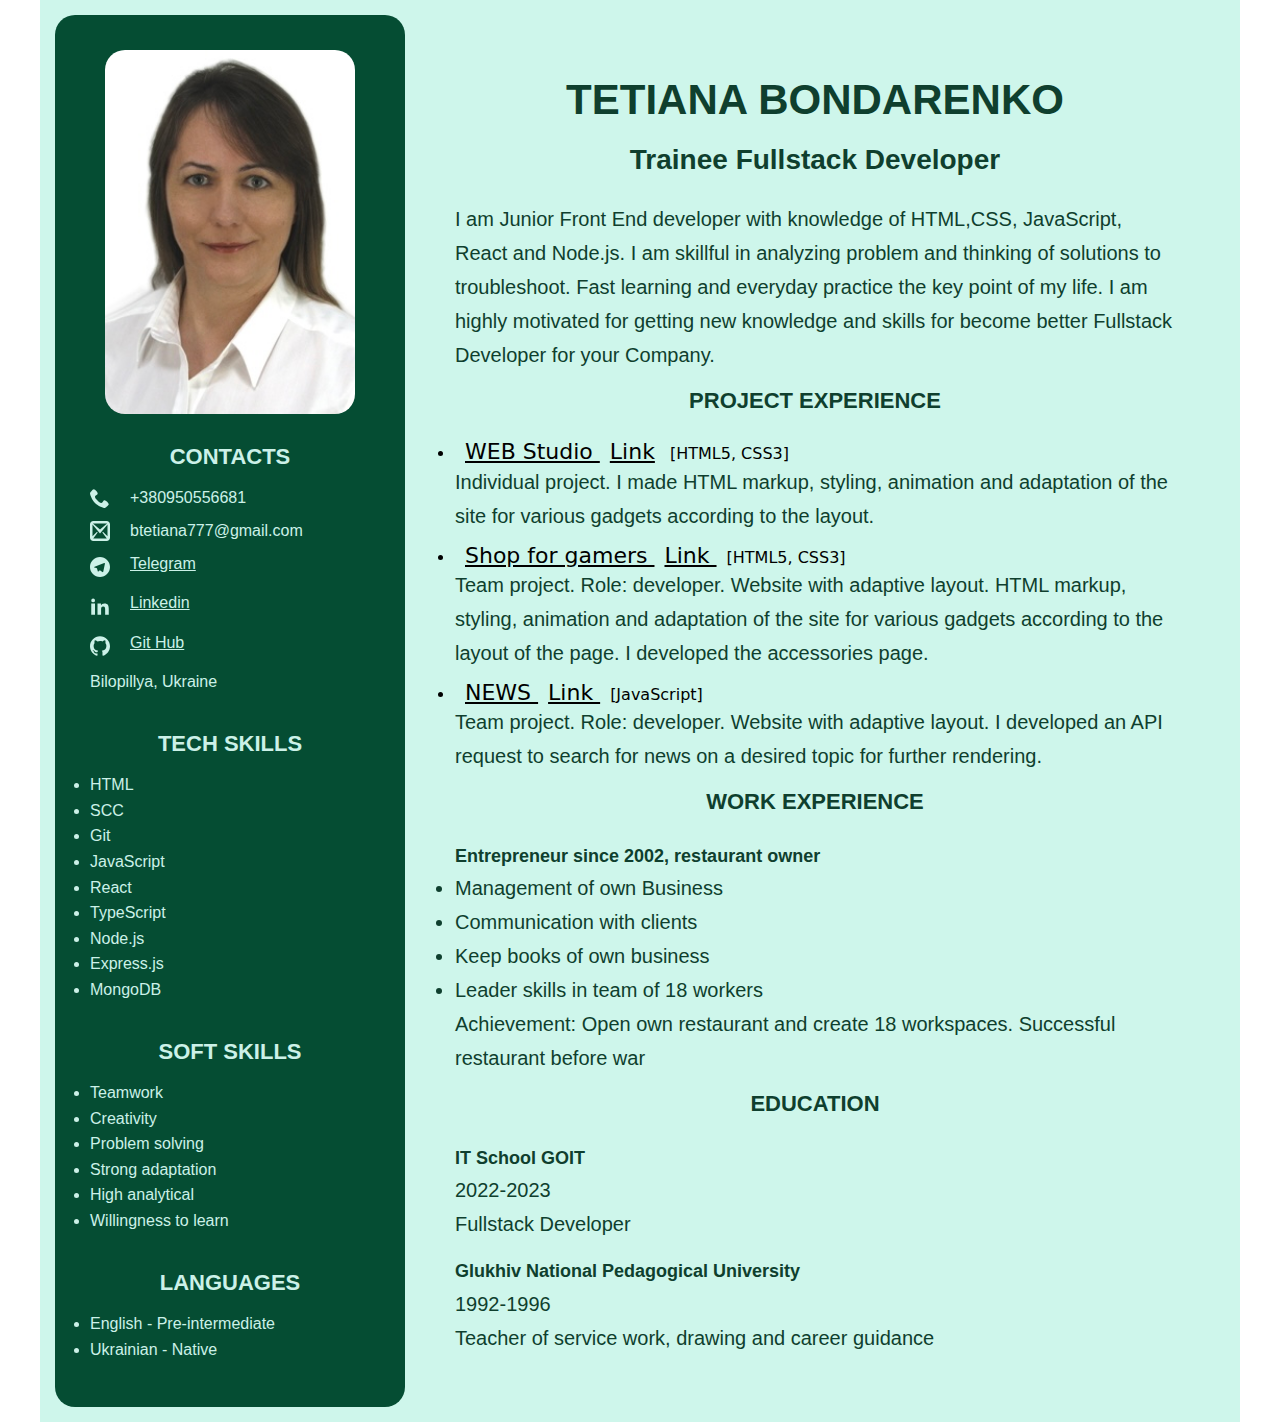
<file: index.html>
<!DOCTYPE html>
<html lang="en">
<head>
    <meta charset="UTF-8">
    <meta http-equiv="X-UA-Compatible" content="IE=edge">
    <meta name="viewport" content="width=device-width, initial-scale=1.0">
    <title>Tetiana Bondarenko Trainee Fullstack Developer</title>
    <link
    rel="stylesheet"
    href="https://cdnjs.cloudflare.com/ajax/libs/modern-normalize/1.0.0/modern-normalize.min.css"
    />
    <link rel="preconnect" href="https://fonts.googleapis.com" /> 
    <link rel="preconnect" href="https://fonts.gstatic.com" crossorigin /> 
    <link href="https://fonts.googleapis.com/css2?family=Roboto+Condensed:wght@400;700&display=swap" rel="stylesheet" />
    <link rel="stylesheet" href="./css/styles.css" />
</head>
<body>
    <main> 
        <div class="container">
            <div class="wrap-about">
                <section class="about">
                <div >
                    <img src="./img/IMG_2670 2.jpg" alt="User photo" class="thumb"/>
                </div>  
                <h2 class="title">CONTACTS</h2>
                <ul class="information">
                    <li class="nav-link">
                        <svg class="icon">
                            <use href="./img/symbol-defs.svg#icon-phone"></use>
                          </svg>+380950556681</li>
                    <li class="nav-link">
                    <svg class="icon">
                        <use href="./img/symbol-defs.svg#icon-mail2"></use>
                      </svg>btetiana777@gmail.com</li>
                    <li class="nav-link">
                        <svg class="icon">
                            <use href="./img/symbol-defs.svg#icon-telegram"></use>
                          </svg>
                        <a class="nav-link link" href="https://t.me/BondarenkoTetiana">Telegram</a>
                        
                    </li>
                    <li class="nav-link">
                        <svg class="icon">
                            <use href="./img/symbol-defs.svg#icon-linkedin"></use>
                          </svg>
                        <a class="nav-link link" href="https://www.linkedin.com/in/bondarenkotet/">Linkedin</a>
                    </li>
                    <li class="nav-link"> 
                        <svg class="icon">
                            <use href="./img/symbol-defs.svg#icon-github"></use>
                          </svg>
                        <a class="nav-link link" href="https://github.com/BondarenkoTet">Git Hub</a>
                    </li>
                    <li class="nav-link">
                        <p> Bilopillya, Ukraine</p>
                    </li>
                </ul>
                <h2 class="title">TECH SKILLS </h2>
                <ul class="information">
                    <li>HTML</li>
                    <li>SCC</li>
                    <li>Git</li>
                    <li>JavaScript</li>
                    <li>React</li>
                    <li>TypeScript</li>
                    <li>Node.js</li>
                    <li>Express.js</li>
                    <li>MongoDB</li>
                </ul>
                <h2 class="title">SOFT SKILLS</h2>
                <ul class="information">
                    <li>Teamwork</li>
                    <li>Creativity</li>
                    <li>Problem solving</li>
                    <li>Strong adaptation</li>
                    <li>High analytical</li>
                    <li>Willingness to learn</li>
                </ul>
                <h2 class="title">LANGUAGES</h2>
                <ul class="information">
                    <li>English - Pre-intermediate</li>
                    <li>Ukrainian - Native</li>
                    <!-- <li>Russian - Native</li> -->
                </ul>
                </section>
            </div>

            <div class="wrap-descriprion">
                <section class="description"> 
                    <h1 class="headline">TETIANA BONDARENKO</h1>
                    <h2 class="prof-headline">Trainee Fullstack Developer</h2>
                    <p class="text">I am Junior Front End developer with knowledge of HTML,CSS, JavaScript, React and Node.js. I am skillful in analyzing problem and thinking of solutions to troubleshoot. Fast learning and everyday practice the key point of my life. I am highly motivated for getting new knowledge and skills for become better Fullstack Developer for your Company. 
                    </p>
                    <h2 class="opposite-title">PROJECT EXPERIENCE</h2>
                    <ul>
                        <li class="project-list">
                            <a href=" https://bondarenkotet.github.io/goit-murkup-hw-08/"
                                target="_blank"
                                rel="noreferrer noopener"
                                class="project link">WEB Studio
                            </a>
                            <a href=" https://github.com/BondarenkoTet/goit-murkup-hw-08"
                                target="_blank"
                                rel="noreferrer noopener"
                                class="project link">Link</a>
                                <span class="techno">[HTML5, CSS3]</span>
                            <p class="text">
                                Individual project. I made HTML markup, styling, animation and
                                adaptation of the site for various gadgets according to the
                                layout.
                            </p>
                        </li>
                        <li class="project-list">
                            <a href="https://fredduke1983.github.io/shopforgamer/"
                                target="_blank"
                                rel="noreferrer noopener"
                                class="project link">Shop for gamers 
                            </a>
                            <a href="https://github.com/Fredduke1983/shopforgamer/tree/main/src/partials/access"
                                target="_blank"
                                rel="noreferrer noopener"
                                class="project link">Link
                            </a>
                            <span class="techno">[HTML5, CSS3]</span>
                            <p class="text">
                                Team project. Role: developer. Website with adaptive layout.
                                HTML markup, styling, animation and adaptation of the site for
                                various gadgets according to the layout of the page. 
                                I developed the accessories page.
                            </p>
                        </li>
                        <li class="project-list">
                            <a href="https://yuliiamay.github.io/project-js-07/index.html"
                                target="_blank"
                                rel="noreferrer noopener"
                                class="project link">NEWS
                            </a>
                            <a href="https://github.com/YuliiaMay/project-js-07/blob/main/src/js/search.js"
                                target="_blank"
                                rel="noreferrer noopener"
                                class="project link">Link
                            </a>
                            <span class="techno">[JavaScript]</span>
                            <p class="text">
                                    Team project. Role: developer. Website with adaptive layout.
                                    I developed an API request to search for news on a desired topic for further rendering.
                            </p>
                        </li>
                    </ul>
                    <h2 class="opposite-title">WORK EXPERIENCE</h2>
                    <h4 class="ed-title">Entrepreneur since 2002, 
                        restaurant owner</h4>
                        <ul class="second-text">
                            <li>Management of own Business</li>
                            <li>Communication with clients</li>
                            <li>Keep books of own business</li>
                            <li>Leader skills in team of 18 workers</li>
                        </ul>
                    <p class="text">Achievement: Open own restaurant and create 18 workspaces. Successful restaurant before war</p>
                    <h2 class="opposite-title">EDUCATION</h2>
                    <h4 class="ed-title">IT School GOIT</h4> 
                    <p class="text">2022-2023</br>Fullstack Developer</p>
                    <h4 class="ed-title">Glukhiv National Pedagogical University</h4>
                    <p class="text">1992-1996</br>Teacher of service work, drawing and career guidance</p>
                    <!-- <div>
                        <a href="./motivateLetter.html" class="link-letter">Motivate letter</a>
                    </div>  -->
                </section>
            </div> 
        </div>
    </main>
</body>
</html>
</file>
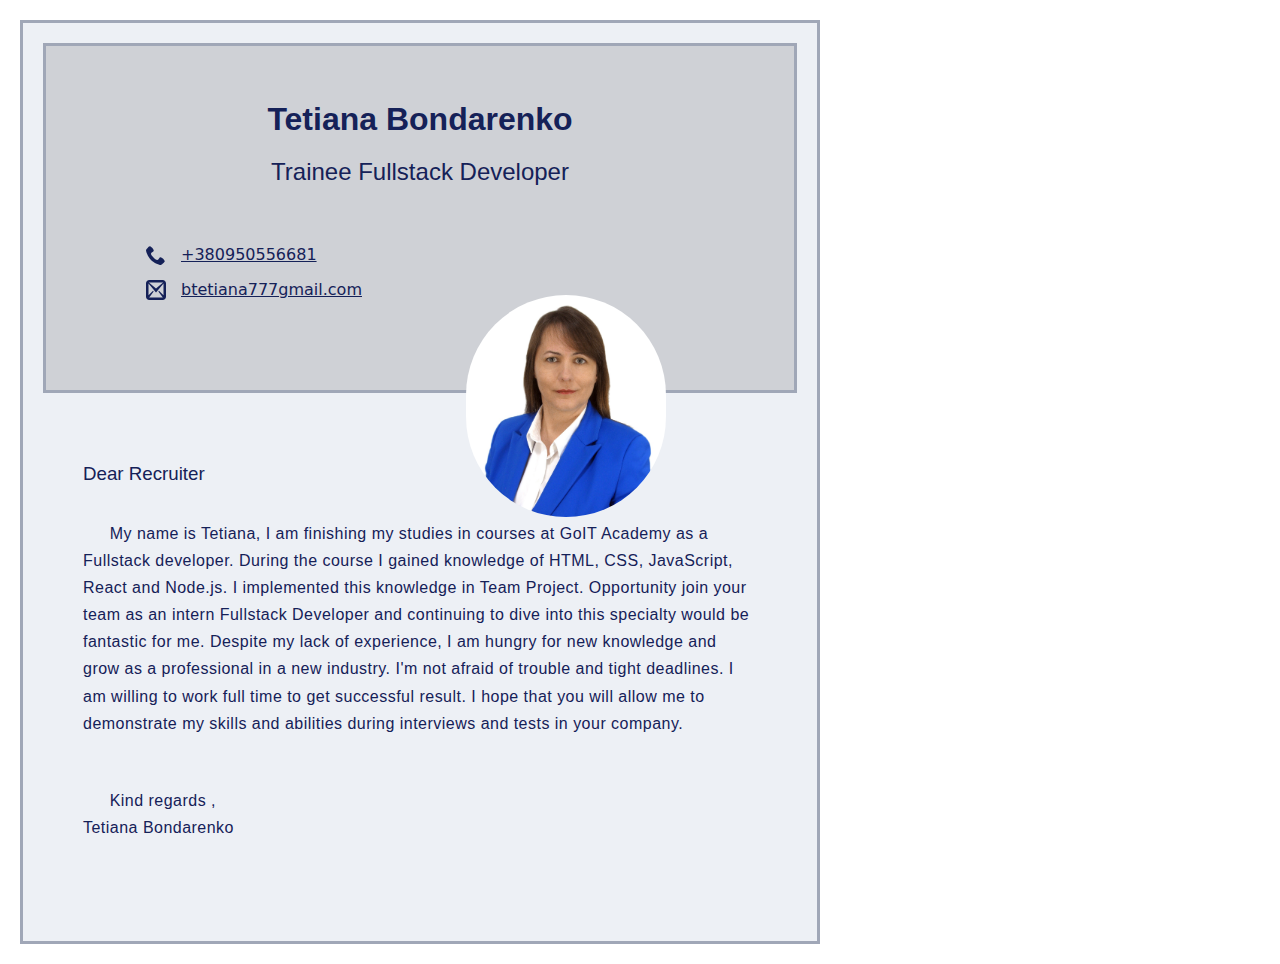
<file: motivateLetter.html>
<!DOCTYPE html>
<html lang="en">
  <head>
    <meta charset="UTF-8" />
    <meta http-equiv="X-UA-Compatible" content="IE=edge" />
    <meta name="viewport" content="width=device-width, initial-scale=1.0" />
    <title>Motivate</title>
    <link
      rel="stylesheet"
      href="https://cdnjs.cloudflare.com/ajax/libs/modern-normalize/1.0.0/modern-normalize.min.css"
    />
    <link rel="preconnect" href="https://fonts.googleapis.com" />
    <link rel="preconnect" href="https://fonts.gstatic.com" crossorigin />
    <link
      href="https://fonts.googleapis.com/css2?family=Roboto+Condensed:wght@400;700&display=swap"
      rel="stylesheet"
    />
    <link rel="stylesheet" href="./css/motivate.css" />
  </head>
  <body>
    <div class="container">
      <header class="header">
        <h1 class="title">Tetiana Bondarenko</h1>
        <h2 class="job-title">Trainee Fullstack Developer</h2>
        <div class="contacts">
          <p>
            <a href="tel:+380687282878" class="contact-link">
              <svg class="icon">
                <use href="./img/symbol-defs.svg#icon-phone"></use></svg
              >+380950556681</a
            >
          </p>
          <p>
            <a href="mailto:btetiaqna777@gmail.com" class="contact-link">
              <svg class="icon">
                <use href="./img/symbol-defs.svg#icon-mail2"></use></svg
              >btetiana777gmail.com</a
            >
          </p>
        </div>
        <div>
          <img src="./img/IMG_2668.jpg" alt="" class="photo" />
        </div>
      </header>
      <div class="letter">
        <h3 class="appeal">Dear Recruiter<br /></h3>
        <p class="text">
          My name is Tetiana, I am finishing my studies in courses at GoIT
          Academy as a Fullstack developer. During the course I gained knowledge
          of HTML, CSS, JavaScript, React and Node.js. I implemented this
          knowledge in Team Project. Opportunity join your team as an intern
          Fullstack Developer and continuing to dive into this specialty would
          be fantastic for me. Despite my lack of experience, I am hungry for
          new knowledge and grow as a professional in a new industry. I'm not
          afraid of trouble and tight deadlines. I am willing to work full time
          to get successful result. I hope that you will allow me to demonstrate
          my skills and abilities during interviews and tests in your company.
        </p>
        <p class="text">
          Kind regards , <br />
          Tetiana Bondarenko
        </p>
      </div>
    </div>
  </body>
</html>
</file>
<file: css/styles.css>
:root {
  --main-text-color: rgb(15, 63, 46);
  --second-text-color: rgb(204, 241, 232);
  --typical-lh: 1.7;
  --main-font: "Roboto Condenced", sans-serif;
}

p,
h1,
h2,
h3,
h4,
h5,
h6 {
  margin: 0;
}

ul {
  margin: 0;
  padding-left: 0;
}

.container {
  width: 1200px;
  margin: 0 auto;
  /* padding-left: 15px;
  padding-right: 15px; */
  padding: 15px;
  display: flex;
  background-color: rgb(206, 246, 235);
}

.about {
  background-color: rgb(5, 77, 51);
  border-radius: 20px;
  padding: 15px;
  width: 350px;
}
.thumb {
  border-radius: 20px;
  overflow: hidden;
  width: 250px;
  margin-left: 35px;
  margin-top: 20px;
  margin-bottom: 20px;
}

.title {
  font-family: var(--main-font);
  font-size: 22px;
  font-weight: 700;
  line-height: var(--typical-lh);
  color: var(--second-text-color);
  text-align: center;
  margin-bottom: 10px;
}
.nav-link {
  display: flex;
  align-items: center;

  margin-bottom: 7px;
}
.icon {
  width: 20px;
  height: 20px;
  fill: var(--second-text-color);
  margin-right: 20px;
}

.link {
  color: var(--second-title-color);
}

.information {
  font-family: var(--main-font);
  font-size: 16px;
  line-height: 1.6;
  font-weight: 400;
  font-style: normal;
  color: var(--second-text-color);
  margin-bottom: 30px;
  padding-left: 20px;
  padding-right: 20px;
}

.description {
  padding-top: 40px;
  padding-left: 50px;
  padding-right: 50px;
}

.headline {
  font-family: var(--main-font);
  font-size: 42px;
  line-height: 1.17;
  font-weight: 700;
  text-align: center;
  color: var(--main-text-color);
  margin-bottom: 20px;
  padding-top: 20px;
}
.prof-headline {
  font-family: var(--main-font);
  font-size: 28px;
  line-height: 1.17;
  font-weight: 700;
  text-align: center;
  color: var(--main-text-color);
  margin-bottom: 25px;
}
.text {
  font-family: var(--main-font);
  font-size: 20px;
  font-weight: 400;
  line-height: var(--typical-lh);
  color: var(--main-text-color);
  margin-bottom: 10px;
}

.project {
  font-size: 22px;
  margin-left: 10px;
  margin-bottom: 10px;
}
.opposite-title {
  font-family: var(--main-font);
  font-size: 22px;
  font-weight: 700;
  line-height: var(--typical-lh);
  text-align: center;
  color: var(--main-text-color);
  margin-bottom: 20px;
}

.second-text {
  font-family: var(--main-font);
  font-size: 20px;
  font-weight: 400;
  line-height: var(--typical-lh);
  color: var(--main-text-color);
}
.ed-title {
  font-family: var(--main-font);
  font-size: 18px;
  font-weight: 700;
  line-height: var(--typical-lh);
  color: var(--main-text-color);
  margin-top: 15px;
}
.link-letter {
  font-size: 26px;
  font-weight: 400;
  color: var(--main-text-color);
  margin-left: 620px;
}
.techno {
  font-size: 16px;
  font-weight: 400;
  margin-left: 10px;
}
</file>
<file: css/motivate.css>
:root {
  --main-text-color: rgb(21, 33, 88);
  --second-text-color: rgb(204, 241, 232);
  --typical-lh: 1.3;
  --main-font: "Roboto Condenced", sans-serif;
}
p,
h1,
h2,
h3,
h4,
h5,
h6 {
  margin: 0;
}

.container {
  width: 800px;
  border: 3px solid rgb(160, 167, 183);
  /* border-radius: 30px; */
  padding: 20px;
  padding-bottom: 50px;
  margin: 20px;
  background-color: rgb(237, 240, 245);
}

.header {
  background-color: rgb(207, 209, 214);
  /* border-radius: 30px; */
  border: 3px solid rgb(160, 167, 183);
  margin-bottom: 50px;
  height: 350px;
}

.title {
  font-family: var(--main-font);
  font-weight: 700;
  font-size: 30;
  text-align: center;
  margin-bottom: 20px;
  padding-top: 55px;
  color: var(--main-text-color);
}

.job-title {
  font-family: var(--main-font);
  font-weight: 400;
  font-size: 24;
  color: var(--main-text-color);
  text-align: center;
  margin-bottom: 20px;
}

.contacts {
  position: relative;
  top: 40px;
  left: 100px;
}

.contact-link {
  color: var(--main-text-color);
  display: flex;
  align-items: center;
  margin-bottom: 15px;
}

.icon {
  fill: var(--main-text-color);
  width: 20px;
  height: 20px;
  margin-right: 15px;
}

.photo {
  width: 200px;
  border-radius: 100px;
  position: relative;
  top: 20px;
  left: 420px;
}

.text {
  font-family: var(--main-font);
  font-weight: 400;
  font-size: 30;
  color: var(--main-text-color);
  line-height: 1.7;
  margin-bottom: 50px;
  letter-spacing: 0.03em;
  margin-left: 40px;
  margin-right: 40px;
  text-indent: 3ch;
}

.appeal {
  font-family: var(--main-font);
  font-weight: 400;
  font-size: 24;
  color: var(--main-text-color);
  margin-bottom: 35px;
  margin-left: 40px;
  margin-top: 70px;
}
</file>
